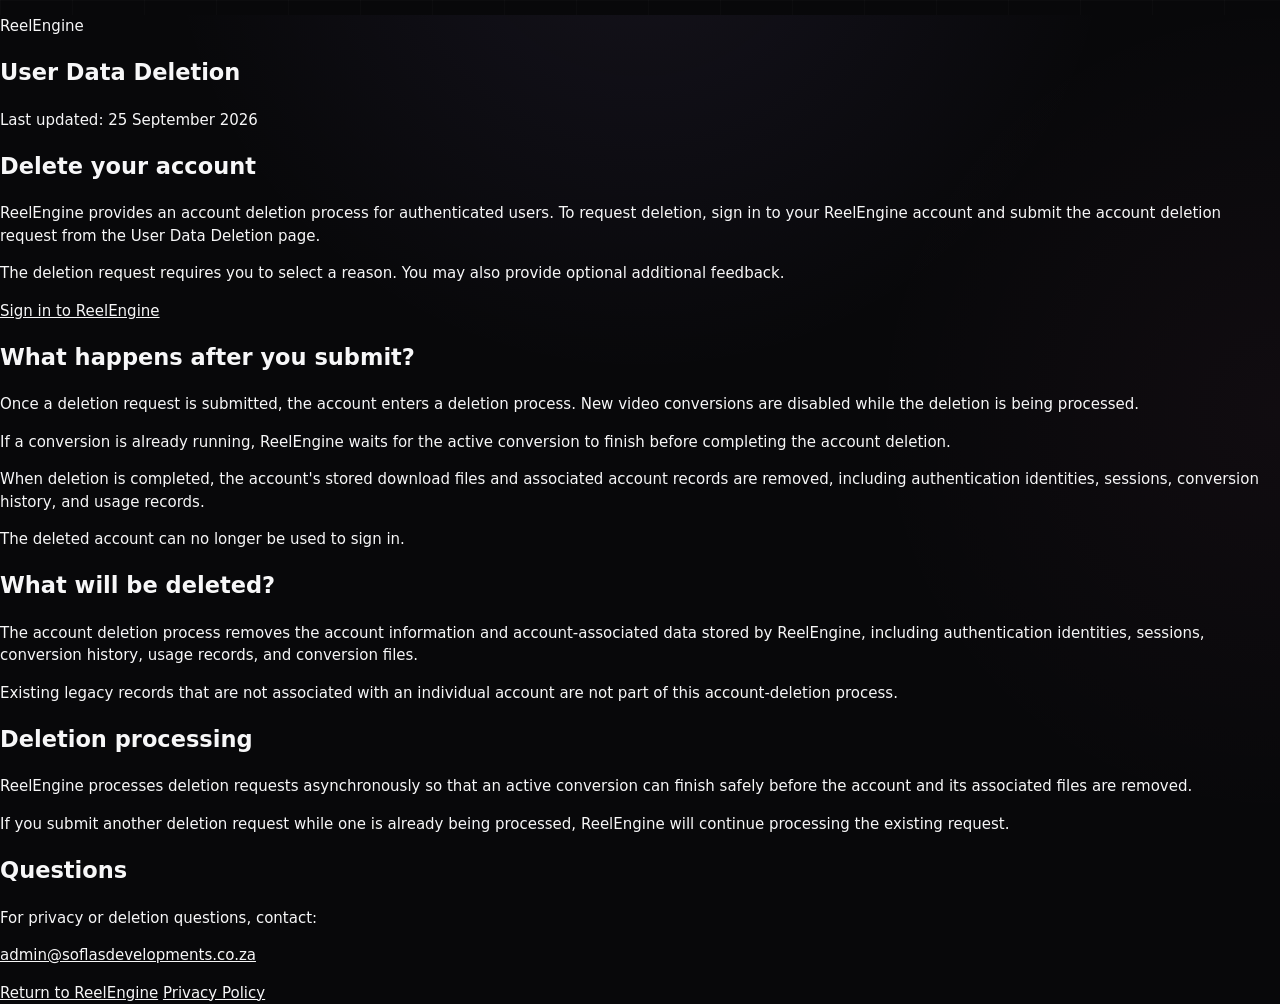
<file: app/web/public/data-deletion.html>
<!doctype html>
<html lang="en">
<head>
  <meta charset="utf-8">
  <meta name="viewport" content="width=device-width,initial-scale=1">
  <meta name="description" content="ReelEngine User Data Deletion Instructions">
  <meta name="theme-color" content="#08080a">
  <title>ReelEngine — User Data Deletion</title>
  <link rel="stylesheet" href="/app/web/styles/base.css">
  <link rel="stylesheet" href="/app/web/styles/auth.css">
  <link rel="stylesheet" href="/app/web/styles/app.css">
</head>
<body>
  <main class="public-page">
    <article class="public-page__content">
      <header class="public-page__header">
        <p class="public-page__eyebrow">ReelEngine</p>
        <h1>User Data Deletion</h1>
        <p class="public-page__updated">Last updated: 25 September 2026</p>
      </header>

      <section>
        <h2>Delete your account</h2>
        <p>
          ReelEngine provides an account deletion process for authenticated
          users. To request deletion, sign in to your ReelEngine account and
          submit the account deletion request from the User Data Deletion page.
        </p>
        <p>
          The deletion request requires you to select a reason. You may also
          provide optional additional feedback.
        </p>
        <p>
          <a href="/auth/sign-in">Sign in to ReelEngine</a>
        </p>
      </section>

      <section>
        <h2>What happens after you submit?</h2>
        <p>
          Once a deletion request is submitted, the account enters a deletion
          process. New video conversions are disabled while the deletion is
          being processed.
        </p>
        <p>
          If a conversion is already running, ReelEngine waits for the active
          conversion to finish before completing the account deletion.
        </p>
        <p>
          When deletion is completed, the account's stored download files and
          associated account records are removed, including authentication
          identities, sessions, conversion history, and usage records.
        </p>
        <p>
          The deleted account can no longer be used to sign in.
        </p>
      </section>

      <section>
        <h2>What will be deleted?</h2>
        <p>
          The account deletion process removes the account information and
          account-associated data stored by ReelEngine, including authentication
          identities, sessions, conversion history, usage records, and
          conversion files.
        </p>
        <p>
          Existing legacy records that are not associated with an individual
          account are not part of this account-deletion process.
        </p>
      </section>

      <section>
        <h2>Deletion processing</h2>
        <p>
          ReelEngine processes deletion requests asynchronously so that an
          active conversion can finish safely before the account and its
          associated files are removed.
        </p>
        <p>
          If you submit another deletion request while one is already being
          processed, ReelEngine will continue processing the existing request.
        </p>
      </section>

      <section>
        <h2>Questions</h2>
        <p>
          For privacy or deletion questions, contact:
        </p>
        <p>
          <a href="mailto:admin@soflasdevelopments.co.za">admin@soflasdevelopments.co.za</a>
        </p>
      </section>

      <footer class="public-page__footer">
        <a href="/">Return to ReelEngine</a>
        <a href="/privacy">Privacy Policy</a>
      </footer>
    </article>
  </main>
</body>
</html>
</file>
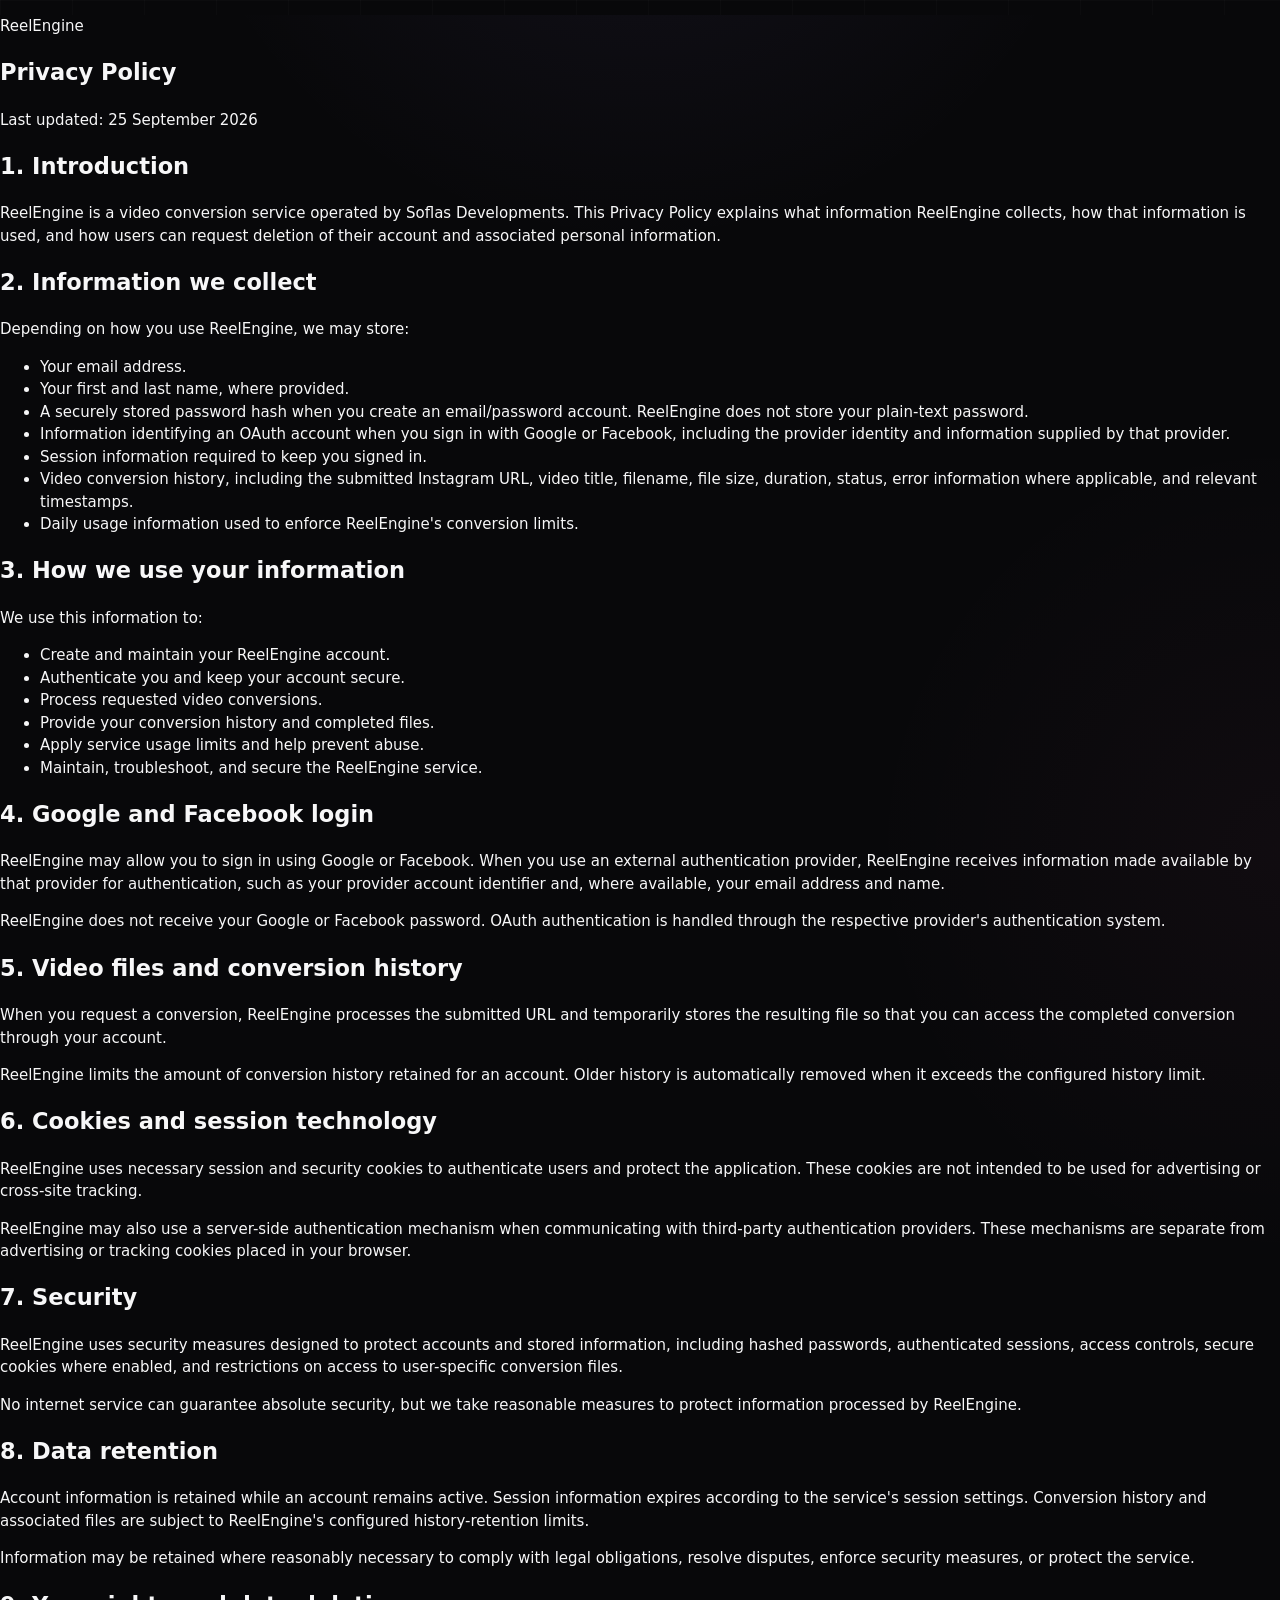
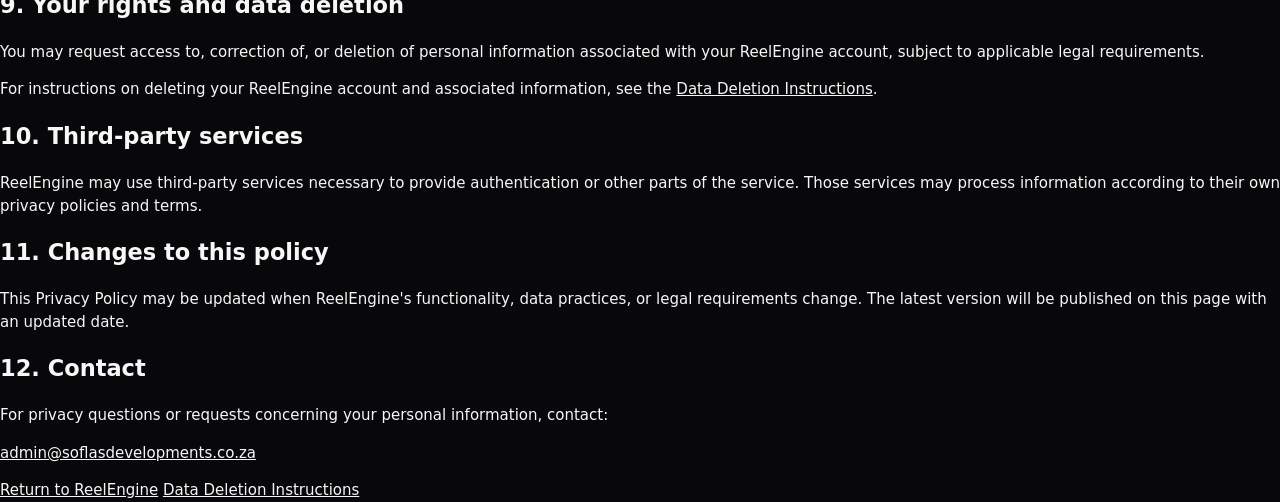
<file: app/web/public/privacy.html>
<!doctype html>
<html lang="en">
<head>
  <meta charset="utf-8">
  <meta name="viewport" content="width=device-width,initial-scale=1">
  <meta name="description" content="ReelEngine Privacy Policy">
  <meta name="theme-color" content="#08080a">
  <title>ReelEngine — Privacy Policy</title>
  <link rel="stylesheet" href="/app/web/styles/base.css">
  <link rel="stylesheet" href="/app/web/styles/auth.css">
  <link rel="stylesheet" href="/app/web/styles/app.css">
</head>
<body>
  <main class="public-page">
    <article class="public-page__content">
      <header class="public-page__header">
        <p class="public-page__eyebrow">ReelEngine</p>
        <h1>Privacy Policy</h1>
        <p class="public-page__updated">Last updated: 25 September 2026</p>
      </header>

      <section>
        <h2>1. Introduction</h2>
        <p>
          ReelEngine is a video conversion service operated by Soflas Developments.
          This Privacy Policy explains what information ReelEngine collects,
          how that information is used, and how users can request deletion of
          their account and associated personal information.
        </p>
      </section>

      <section>
        <h2>2. Information we collect</h2>
        <p>Depending on how you use ReelEngine, we may store:</p>
        <ul>
          <li>Your email address.</li>
          <li>Your first and last name, where provided.</li>
          <li>A securely stored password hash when you create an email/password account. ReelEngine does not store your plain-text password.</li>
          <li>Information identifying an OAuth account when you sign in with Google or Facebook, including the provider identity and information supplied by that provider.</li>
          <li>Session information required to keep you signed in.</li>
          <li>Video conversion history, including the submitted Instagram URL, video title, filename, file size, duration, status, error information where applicable, and relevant timestamps.</li>
          <li>Daily usage information used to enforce ReelEngine's conversion limits.</li>
        </ul>
      </section>

      <section>
        <h2>3. How we use your information</h2>
        <p>We use this information to:</p>
        <ul>
          <li>Create and maintain your ReelEngine account.</li>
          <li>Authenticate you and keep your account secure.</li>
          <li>Process requested video conversions.</li>
          <li>Provide your conversion history and completed files.</li>
          <li>Apply service usage limits and help prevent abuse.</li>
          <li>Maintain, troubleshoot, and secure the ReelEngine service.</li>
        </ul>
      </section>

      <section>
        <h2>4. Google and Facebook login</h2>
        <p>
          ReelEngine may allow you to sign in using Google or Facebook.
          When you use an external authentication provider, ReelEngine receives
          information made available by that provider for authentication,
          such as your provider account identifier and, where available,
          your email address and name.
        </p>
        <p>
          ReelEngine does not receive your Google or Facebook password.
          OAuth authentication is handled through the respective provider's
          authentication system.
        </p>
      </section>

      <section>
        <h2>5. Video files and conversion history</h2>
        <p>
          When you request a conversion, ReelEngine processes the submitted
          URL and temporarily stores the resulting file so that you can access
          the completed conversion through your account.
        </p>
        <p>
          ReelEngine limits the amount of conversion history retained for an
          account. Older history is automatically removed when it exceeds the
          configured history limit.
        </p>
      </section>

      <section>
        <h2>6. Cookies and session technology</h2>
        <p>
          ReelEngine uses necessary session and security cookies to authenticate
          users and protect the application. These cookies are not intended to
          be used for advertising or cross-site tracking.
        </p>
        <p>
          ReelEngine may also use a server-side authentication mechanism when
          communicating with third-party authentication providers. These
          mechanisms are separate from advertising or tracking cookies placed
          in your browser.
        </p>
      </section>

      <section>
        <h2>7. Security</h2>
        <p>
          ReelEngine uses security measures designed to protect accounts and
          stored information, including hashed passwords, authenticated
          sessions, access controls, secure cookies where enabled, and
          restrictions on access to user-specific conversion files.
        </p>
        <p>
          No internet service can guarantee absolute security, but we take
          reasonable measures to protect information processed by ReelEngine.
        </p>
      </section>

      <section>
        <h2>8. Data retention</h2>
        <p>
          Account information is retained while an account remains active.
          Session information expires according to the service's session
          settings. Conversion history and associated files are subject to
          ReelEngine's configured history-retention limits.
        </p>
        <p>
          Information may be retained where reasonably necessary to comply
          with legal obligations, resolve disputes, enforce security measures,
          or protect the service.
        </p>
      </section>

      <section>
        <h2>9. Your rights and data deletion</h2>
        <p>
          You may request access to, correction of, or deletion of personal
          information associated with your ReelEngine account, subject to
          applicable legal requirements.
        </p>
        <p>
          For instructions on deleting your ReelEngine account and associated
          information, see the
          <a href="/data-deletion">Data Deletion Instructions</a>.
        </p>
      </section>

      <section>
        <h2>10. Third-party services</h2>
        <p>
          ReelEngine may use third-party services necessary to provide
          authentication or other parts of the service. Those services may
          process information according to their own privacy policies and
          terms.
        </p>
      </section>

      <section>
        <h2>11. Changes to this policy</h2>
        <p>
          This Privacy Policy may be updated when ReelEngine's functionality,
          data practices, or legal requirements change. The latest version
          will be published on this page with an updated date.
        </p>
      </section>

      <section>
        <h2>12. Contact</h2>
        <p>
          For privacy questions or requests concerning your personal
          information, contact:
        </p>
        <p>
          <a href="mailto:admin@soflasdevelopments.co.za">admin@soflasdevelopments.co.za</a>
        </p>
      </section>

      <footer class="public-page__footer">
        <a href="/">Return to ReelEngine</a>
        <a href="/data-deletion">Data Deletion Instructions</a>
      </footer>
    </article>
  </main>
</body>
</html>
</file>
<file: app/web/styles/base.css>
:root {
  color-scheme: dark;

  --bg: #08080a;
  --surface: #101013;
  --surface-raised: #17171b;
  --surface-hover: #1e1e23;

  --border: rgba(255, 255, 255, .085);
  --border-strong: rgba(255, 255, 255, .15);

  --text: #f7f7f8;
  --muted: #96969f;
  --muted-strong: #d5d5da;

  --primary: #f7f7f8;
  --primary-text: #09090b;

  --danger: #fb7185;
  --success: #6ee7b7;
  --info: #93c5fd;

  --accent-pink: #22d3ee;
  --accent-purple: #06b6d4;
  --accent-orange: #38bdf8;

  --radius-sm: 12px;
  --radius-md: 18px;
  --radius-lg: 24px;

  font-family:
    Inter,
    ui-sans-serif,
    system-ui,
    -apple-system,
    BlinkMacSystemFont,
    "Segoe UI",
    sans-serif;
}

* {
  box-sizing: border-box;
}

html {
  min-height: 100%;
  background: var(--bg);
}

body {
  min-width: 320px;
  min-height: 100vh;
  margin: 0;
  overflow-x: hidden;
  background:
    radial-gradient(circle at 50% -12%, rgba(167, 139, 250, .08), transparent 30rem),
    radial-gradient(circle at 100% 40%, rgba(244, 114, 182, .035), transparent 26rem),
    var(--bg);
  color: var(--text);
  font-size: 15px;
  line-height: 1.5;
}

body::before {
  position: fixed;
  inset: 0;
  z-index: -1;
  pointer-events: none;
  content: "";
  background-image:
    linear-gradient(rgba(255,255,255,.018) 1px, transparent 1px),
    linear-gradient(90deg, rgba(255,255,255,.018) 1px, transparent 1px);
  background-size: 72px 72px;
  mask-image: linear-gradient(to bottom, black, transparent 70%);
}

.ambient {
  position: fixed;
  z-index: -1;
  width: 280px;
  height: 280px;
  border-radius: 999px;
  pointer-events: none;
  filter: blur(90px);
  opacity: .13;
}

.ambient-one {
  top: -150px;
  left: 12%;
  background: var(--accent-purple);
}

.ambient-two {
  right: -160px;
  bottom: 8%;
  background: var(--accent-pink);
}

button,
input {
  font: inherit;
}

button,
a {
  -webkit-tap-highlight-color: transparent;
}

button {
  cursor: pointer;
}

button:disabled {
  cursor: not-allowed;
  opacity: .5;
}

a {
  color: inherit;
}

input {
  width: 100%;
  min-height: 50px;
  border: 1px solid var(--border);
  border-radius: var(--radius-sm);
  padding: 0 15px;
  background: rgba(255,255,255,.035);
  color: var(--text);
  outline: none;
  transition:
    border-color .18s ease,
    box-shadow .18s ease,
    background .18s ease;
}

input:hover {
  border-color: rgba(255,255,255,.13);
}

input::placeholder {
  color: #62626a;
}

input:focus {
  border-color: rgba(6,182,212,.65);
  background: rgba(255,255,255,.045);
  box-shadow:
    0 0 0 3px rgba(6,182,212,.12),
    0 8px 30px rgba(0,0,0,.12);
}

.button {
  min-height: 50px;
  border: 1px solid transparent;
  border-radius: var(--radius-sm);
  padding: 0 18px;
  font-weight: 750;
  letter-spacing: -.01em;
  transition:
    transform .14s ease,
    background .18s ease,
    border-color .18s ease,
    box-shadow .18s ease;
}

.button:not(:disabled):active {
  transform: translateY(1px);
}

.button-primary {
  width: 100%;
  background: var(--primary);
  color: var(--primary-text);
  box-shadow: 0 10px 30px rgba(0,0,0,.2);
}

.button-primary:not(:disabled):hover {
  background: #fff;
  box-shadow: 0 14px 36px rgba(0,0,0,.28);
}

.button-secondary {
  background: rgba(255,255,255,.035);
  border-color: var(--border);
  color: var(--text);
}

.button-secondary:not(:disabled):hover {
  background: var(--surface-hover);
  border-color: var(--border-strong);
}

.button-danger {
  background: transparent;
  border-color: var(--border);
  color: var(--danger);
}

.button-danger:not(:disabled):hover {
  background: rgba(251,113,133,.07);
  border-color: rgba(251,113,133,.2);
}

.button-small {
  min-height: 38px;
  padding: 0 13px;
  font-size: 13px;
}

.field {
  display: grid;
  gap: 8px;
}

.field + .field {
  margin-top: 16px;
}

.field label {
  color: var(--muted-strong);
  font-size: 13px;
  font-weight: 650;
}

.field-hint {
  color: var(--muted);
  font-size: 12px;
}

.form-message {
  display: none;
  margin-top: 12px;
  border-radius: 11px;
  padding: 11px 13px;
  font-size: 13px;
}

.form-message.is-visible {
  display: block;
}

.form-message[data-type="error"] {
  background: rgba(251,113,133,.07);
  color: #fda4af;
  border: 1px solid rgba(251,113,133,.14);
}

.form-message[data-type="success"] {
  background: rgba(110,231,183,.07);
  color: #a7f3d0;
  border: 1px solid rgba(110,231,183,.14);
}

.form-message[data-type="info"] {
  background: rgba(147,197,253,.07);
  color: #bfdbfe;
  border: 1px solid rgba(147,197,253,.14);
}

.is-loading {
  min-height: 100vh;
}

.error-page {
  min-height: 100vh;
  display: grid;
  place-items: center;
  padding: 24px;
}

.error-page > div {
  width: min(420px, 100%);
}

.error-page h1 {
  margin: 0 0 8px;
}

.error-page p {
  color: var(--muted);
}

.error-page .button {
  margin-top: 16px;
}

@media (prefers-reduced-motion: reduce) {
  *,
  *::before,
  *::after {
    scroll-behavior: auto !important;
    transition-duration: .01ms !important;
    animation-duration: .01ms !important;
  }
}
</file>
<file: app/web/styles/auth.css>
.auth-page {
  min-height: 100vh;
  display: grid;
  place-items: center;
  padding: 28px 16px 48px;
}

.auth-container {
  width: min(440px, 100%);
}

.auth-brand {
  display: inline-flex;
  align-items: center;
  gap: 10px;
  margin: 0 0 24px 2px;
  color: var(--text);
  font-size: 18px;
  font-weight: 850;
  letter-spacing: -.045em;
  text-decoration: none;
}

.auth-panel {
  position: relative;
  overflow: hidden;
  padding: 28px 22px;
  border: 1px solid var(--border);
  border-radius: var(--radius-lg);
  background:
    linear-gradient(145deg, rgba(255,255,255,.055), rgba(255,255,255,.018) 45%, rgba(255,255,255,.012)),
    rgba(12,12,15,.92);
  box-shadow:
    0 30px 100px rgba(0,0,0,.38),
    inset 0 1px 0 rgba(255,255,255,.04);
  backdrop-filter: blur(20px);
}

.auth-panel::before {
  position: absolute;
  top: 0;
  left: 10%;
  right: 10%;
  height: 1px;
  content: "";
  background: linear-gradient(
    90deg,
    transparent,
    rgba(34,211,238,.7),
    rgba(6,182,212,.7),
    transparent
  );
}

.auth-heading {
  margin-bottom: 26px;
}

.auth-eyebrow {
  display: inline-flex;
  align-items: center;
  gap: 7px;
  margin-bottom: 12px;
  color: #b5b5bd;
  font-size: 11px;
  font-weight: 800;
  letter-spacing: .11em;
  text-transform: uppercase;
}

.auth-eyebrow::before {
  width: 6px;
  height: 6px;
  border-radius: 999px;
  content: "";
  background: linear-gradient(135deg, var(--accent-pink), var(--accent-purple));
  box-shadow: 0 0 12px rgba(34,211,238,.5);
}

.auth-heading h1 {
  margin: 0;
  max-width: 380px;
  font-size: clamp(30px, 8vw, 38px);
  line-height: 1.02;
  letter-spacing: -.055em;
}

.auth-heading p {
  max-width: 390px;
  margin: 12px 0 0;
  color: var(--muted);
  font-size: 14px;
  line-height: 1.6;
}

.auth-content {
  display: grid;
  gap: 18px;
}

.social-login {
  display: grid;
  gap: 10px;
}

.social-button {
  position: relative;
  display: flex;
  align-items: center;
  justify-content: center;
  min-height: 50px;
  width: 100%;
  border: 1px solid var(--border);
  border-radius: var(--radius-sm);
  background: rgba(255,255,255,.035);
  color: var(--text);
  font-weight: 650;
  transition:
    background .18s ease,
    border-color .18s ease;
}

.social-button:not(:disabled):hover {
  background: var(--surface-hover);
  border-color: var(--border-strong);
}

.social-button:disabled {
  cursor: default;
}

.social-icon {
  position: absolute;
  left: 15px;
  display: grid;
  place-items: center;
  width: 22px;
  height: 22px;
  font-weight: 850;
}

.coming-soon {
  position: absolute;
  right: 12px;
  color: #707078;
  font-size: 10px;
  font-weight: 700;
  letter-spacing: .02em;
  text-transform: uppercase;
}

.auth-divider {
  display: flex;
  align-items: center;
  gap: 12px;
  color: #66666f;
  font-size: 11px;
  font-weight: 600;
}

.auth-divider::before,
.auth-divider::after {
  content: "";
  height: 1px;
  flex: 1;
  background: var(--border);
}

.auth-form {
  display: grid;
  gap: 16px;
}

.auth-form .field + .field {
  margin-top: 0;
}

.auth-form > .button-primary {
  margin-top: 3px;
}

.auth-footer {
  margin: 22px 0 0;
  color: var(--muted);
  text-align: center;
  font-size: 13px;
}

.auth-footer a {
  color: var(--text);
  font-weight: 750;
  text-decoration: none;
}

.auth-footer a:hover {
  text-decoration: underline;
  text-underline-offset: 3px;
}

.password-control {
  position: relative;
}

.password-control input {
  padding-right: 72px;
}

.password-toggle {
  position: absolute;
  top: 50%;
  right: 8px;
  transform: translateY(-50%);
  min-height: 34px;
  border: 0;
  border-radius: 8px;
  padding: 0 9px;
  background: transparent;
  color: var(--muted);
  font-size: 12px;
  font-weight: 700;
}

.password-toggle:hover {
  background: var(--surface-hover);
  color: var(--text);
}

@media (min-width: 640px) {
  .auth-page {
    padding: 48px 24px 70px;
  }

  .auth-panel {
    padding: 36px;
  }
}

/* OAuth error fallback */

.oauth-error-modal {
  position: fixed;
  inset: 0;
  z-index: 1000;
  display: grid;
  place-items: center;
  padding: 24px;
  background: rgb(15 23 42 / 0.58);
  backdrop-filter: blur(6px);
}

.oauth-error-modal__dialog {
  position: relative;
  width: min(100%, 440px);
  padding: 32px;
  border: 1px solid rgb(148 163 184 / 0.2);
  border-radius: 20px;
  background: var(--surface, #ffffff);
  box-shadow: 0 24px 70px rgb(15 23 42 / 0.24);
}

.oauth-error-modal__dialog h2 {
  margin: 0 40px 10px 0;
}

.oauth-error-modal__message {
  margin: 0;
  line-height: 1.6;
}

.oauth-error-modal__close {
  position: absolute;
  top: 16px;
  right: 16px;
  width: 36px;
  height: 36px;
  border: 0;
  border-radius: 999px;
  background: transparent;
  font-size: 26px;
  line-height: 1;
  cursor: pointer;
}

.oauth-error-modal__close:hover {
  background: rgb(148 163 184 / 0.12);
}

.oauth-error-modal__actions {
  display: grid;
  gap: 10px;
  margin-top: 24px;
}

.oauth-error-modal__actions .button {
  width: 100%;
}

@media (max-width: 480px) {
  .oauth-error-modal {
    padding: 16px;
  }

  .oauth-error-modal__dialog {
    padding: 24px;
    border-radius: 16px;
  }
}

.auth-brand img {
  width: 42px;
  height: 42px;
  object-fit: contain;
  border-radius: 12px;
  filter: drop-shadow(0 8px 20px rgba(6, 182, 212, .16));
}

.auth-brand span {
  color: var(--text);
}
</file>
<file: app/web/styles/app.css>
.app-page {
  min-height: 100vh;
}

.dashboard-page {
  min-height: 100vh;
  padding: 18px 16px 64px;
}

.dashboard-shell {
  width: min(1040px, 100%);
  margin: 0 auto;
}

.app-header {
  display: flex;
  align-items: center;
  justify-content: space-between;
  gap: 16px;
  min-height: 46px;
  margin-bottom: 54px;
}

.app-brand {
  display: flex;
  align-items: center;
  gap: 11px;
  min-width: 0;
}

.app-logo {
  display: grid;
  place-items: center;
  width: 42px;
  height: 42px;
  flex: 0 0 42px;
  overflow: hidden;
  border: 1px solid rgba(255,255,255,.14);
  border-radius: 13px;
  background:
    radial-gradient(circle at 28% 22%, rgba(255,255,255,.2), transparent 34%),
    linear-gradient(135deg, #083344 0%, #0891b2 48%, #0e7490 100%);
  box-shadow:
    0 10px 30px rgba(124, 58, 237, .24),
    0 4px 14px rgba(219, 39, 119, .12),
    inset 0 1px 0 rgba(255,255,255,.18);
}

.app-logo img {
  display: block;
  width: 78%;
  height: 78%;
  object-fit: contain;
  filter:
    drop-shadow(0 2px 5px rgba(0,0,0,.22))
    drop-shadow(0 0 8px rgba(255,255,255,.08));
}

.app-brand strong,
.app-brand span {
  display: block;
}

.app-brand strong {
  font-size: 14px;
  letter-spacing: -.025em;
}

.app-brand span {
  margin-top: 1px;
  color: var(--muted);
  font-size: 10px;
}

.app-account {
  display: flex;
  align-items: center;
  gap: 9px;
}

.app-email {
  display: none;
  max-width: 220px;
  overflow: hidden;
  color: var(--muted);
  font-size: 11px;
  text-overflow: ellipsis;
  white-space: nowrap;
}

.dashboard-welcome {
  margin-bottom: 28px;
}

.dashboard-welcome__copy {
  max-width: 700px;
}

.dashboard-eyebrow,
.workspace-kicker {
  display: block;
  color: var(--muted);
  font-size: 10px;
  font-weight: 850;
  letter-spacing: .13em;
  text-transform: uppercase;
}

.dashboard-eyebrow {
  margin-bottom: 10px;
}

.dashboard-eyebrow::before {
  display: inline-block;
  width: 5px;
  height: 5px;
  margin: 0 7px 2px 0;
  border-radius: 50%;
  background: linear-gradient(135deg, var(--accent-pink), var(--accent-purple));
  box-shadow: 0 0 12px rgba(244, 114, 182, .4);
  content: "";
}

.dashboard-welcome h1 {
  margin: 0;
  font-size: clamp(36px, 9vw, 58px);
  line-height: .98;
  letter-spacing: -.065em;
}

.dashboard-welcome h1 span {
  background: linear-gradient(110deg, #f7f7f8 10%, #67e8f9 52%, #a5f3fc 90%);
  -webkit-background-clip: text;
  background-clip: text;
  color: transparent;
}

.dashboard-welcome p {
  max-width: 570px;
  margin: 15px 0 0;
  color: var(--muted);
  font-size: 14px;
  line-height: 1.65;
}

.workspace-card {
  margin-bottom: 18px;
  border: 1px solid var(--border);
  border-radius: var(--radius-lg);
  background:
    linear-gradient(145deg, rgba(255,255,255,.045), rgba(255,255,255,.012) 50%),
    rgba(13,13,16,.9);
  box-shadow:
    0 24px 70px rgba(0,0,0,.2),
    inset 0 1px 0 rgba(255,255,255,.025);
}

.converter-workspace {
  position: relative;
  overflow: hidden;
  padding: 20px;
}

.converter-workspace::before {
  position: absolute;
  top: 0;
  left: 8%;
  right: 8%;
  height: 1px;
  background: linear-gradient(
    90deg,
    transparent,
    rgba(6,182,212,.7),
    rgba(34,211,238,.55),
    transparent
  );
  content: "";
}

.workspace-top {
  display: grid;
  gap: 20px;
  margin-bottom: 22px;
}

.workspace-heading h2,
.workspace-section-heading h2 {
  margin: 5px 0 0;
  font-size: 19px;
  letter-spacing: -.035em;
}

.workspace-heading p {
  max-width: 560px;
  margin: 7px 0 0;
  color: var(--muted);
  font-size: 12px;
  line-height: 1.55;
}

.usage-summary {
  display: grid;
  gap: 9px;
  width: min(100%, 240px);
  padding: 11px 13px;
  border: 1px solid var(--border);
  border-radius: 14px;
  background: rgba(255,255,255,.025);
}

.usage-ring {
  display: flex;
  align-items: baseline;
  justify-content: space-between;
  gap: 10px;
}

.usage-ring strong {
  font-size: 17px;
  letter-spacing: -.03em;
}

.usage-ring span {
  color: var(--muted);
  font-size: 10px;
  font-weight: 700;
  text-transform: uppercase;
}

.usage-track {
  height: 4px;
  overflow: hidden;
  border-radius: 999px;
  background: rgba(255,255,255,.08);
}

.usage-track span {
  display: block;
  width: 0;
  height: 100%;
  border-radius: inherit;
  background: linear-gradient(90deg, var(--accent-purple), var(--accent-pink));
  transition: width .3s ease;
}

.usage-summary.is-near-limit .usage-track span {
  background: var(--accent-orange);
}

.usage-summary.is-at-limit .usage-track span {
  background: var(--danger);
}

.converter-workspace__form {
  display: grid;
  gap: 9px;
}

.converter-workspace__form > label {
  color: var(--muted-strong);
  font-size: 12px;
  font-weight: 750;
}

.converter-input-wrap {
  display: grid;
  gap: 9px;
}

.converter-input-wrap input {
  min-height: 54px;
  font-size: 14px;
}

.converter-button {
  min-height: 54px;
  display: inline-flex;
  align-items: center;
  justify-content: center;
  gap: 5px;
}

.converter-button-arrow {
  font-size: 18px;
  transition: transform .18s ease;
}

.converter-button:hover .converter-button-arrow {
  transform: translateX(3px);
}

.button-spinner {
  width: 15px;
  height: 15px;
  border: 2px solid rgba(9,9,11,.2);
  border-top-color: var(--primary-text);
  border-radius: 50%;
  animation: button-spin .7s linear infinite;
}

@keyframes button-spin {
  to {
    transform: rotate(360deg);
  }
}

.converter-help {
  display: flex;
  align-items: center;
  gap: 7px;
  margin: 3px 0 0;
  color: var(--muted);
  font-size: 10px;
}

.help-check {
  display: grid;
  place-items: center;
  width: 17px;
  height: 17px;
  flex: 0 0 17px;
  border: 1px solid rgba(110,231,183,.18);
  border-radius: 50%;
  background: rgba(110,231,183,.05);
  color: var(--success);
  font-size: 9px;
}

.workspace-section-heading {
  display: flex;
  align-items: center;
  justify-content: space-between;
  gap: 14px;
  padding: 20px 20px 15px;
}

.button-ghost {
  min-height: 36px;
  padding: 8px 11px;
  border-color: transparent;
  background: transparent;
  color: var(--muted);
}

.button-ghost:hover {
  border-color: var(--border);
  background: rgba(255,255,255,.04);
  color: var(--text);
}

.refresh-symbol {
  display: inline-block;
  margin-right: 4px;
  font-size: 15px;
  line-height: 1;
}

.is-refreshing .refresh-symbol {
  animation: refresh-spin .7s linear infinite;
}

@keyframes refresh-spin {
  to {
    transform: rotate(360deg);
  }
}

.history-list {
  padding: 0 20px 8px;
}

.history-item {
  display: grid;
  grid-template-columns: 44px minmax(0, 1fr);
  gap: 12px;
  align-items: center;
  padding: 15px 0;
  border-top: 1px solid var(--border);
}

.history-media {
  display: grid;
  place-items: center;
  width: 44px;
  height: 56px;
  border: 1px solid var(--border);
  border-radius: 12px;
  background:
    radial-gradient(circle at 70% 20%, rgba(34,211,238,.14), transparent 45%),
    var(--surface-raised);
  color: var(--muted-strong);
  font-size: 12px;
}

.history-main {
  min-width: 0;
}

.history-title-row {
  display: flex;
  align-items: center;
  gap: 8px;
  min-width: 0;
}

.history-main h3 {
  min-width: 0;
  margin: 0;
  overflow: hidden;
  font-size: 13px;
  font-weight: 720;
  text-overflow: ellipsis;
  white-space: nowrap;
}

.history-main time {
  display: block;
  margin-top: 4px;
  color: var(--muted);
  font-size: 10px;
}

.history-actions {
  grid-column: 2;
  display: flex;
  gap: 7px;
}

.history-actions .button {
  flex: 1;
}

.history-download {
  text-decoration: none;
  text-align: center;
}

.status-badge {
  display: inline-flex;
  flex-shrink: 0;
  border: 1px solid var(--border);
  border-radius: 999px;
  padding: 3px 7px;
  background: rgba(255,255,255,.025);
  color: var(--muted);
  font-size: 9px;
  font-weight: 850;
  letter-spacing: .045em;
  text-transform: uppercase;
}

.status-completed {
  border-color: rgba(110,231,183,.16);
  background: rgba(110,231,183,.055);
  color: var(--success);
}

.status-failed {
  border-color: rgba(251,113,133,.16);
  background: rgba(251,113,133,.055);
  color: var(--danger);
}

.status-processing,
.status-queued {
  color: var(--info);
}

.history-error,
.inline-error {
  margin-top: 7px;
  color: #fca5a5;
  font-size: 11px;
}

.empty-state {
  padding: 52px 18px 58px;
  text-align: center;
}

.empty-state__icon {
  display: grid;
  place-items: center;
  width: 54px;
  height: 64px;
  margin: 0 auto 15px;
  border: 1px solid var(--border);
  border-radius: 14px;
  background:
    linear-gradient(145deg, rgba(6,182,212,.12), rgba(34,211,238,.04)),
    var(--surface-raised);
  color: var(--muted-strong);
  box-shadow: 0 18px 45px rgba(0,0,0,.2);
}

.empty-state strong,
.empty-state p {
  display: block;
}

.empty-state strong {
  font-size: 14px;
}

.empty-state p {
  max-width: 330px;
  margin: 6px auto 0;
  color: var(--muted);
  font-size: 11px;
  line-height: 1.55;
}

.history-error-state {
  padding: 34px 20px 38px;
  border-top: 1px solid var(--border);
}

.history-error-state strong {
  display: block;
  font-size: 13px;
}

.history-error-state p {
  margin: 5px 0 0;
  color: var(--danger);
  font-size: 11px;
}

.account-workspace {
  display: grid;
  gap: 0;
}

.account-summary {
  display: flex;
  align-items: center;
  gap: 12px;
  padding: 19px 20px;
}

.account-avatar {
  display: grid;
  place-items: center;
  width: 42px;
  height: 42px;
  flex: 0 0 42px;
  border: 1px solid var(--border);
  border-radius: 13px;
  background:
    linear-gradient(145deg, rgba(6,182,212,.14), rgba(34,211,238,.06)),
    var(--surface-raised);
  color: var(--text);
  font-size: 14px;
  font-weight: 850;
}

.account-summary__copy {
  min-width: 0;
}

.account-summary__copy strong,
.account-summary__copy > span:last-child {
  display: block;
}

.account-summary__copy strong {
  margin-top: 4px;
  font-size: 13px;
}

.account-summary__copy > span:last-child {
  margin-top: 2px;
  overflow: hidden;
  color: var(--muted);
  font-size: 11px;
  text-overflow: ellipsis;
  white-space: nowrap;
}

.account-signins {
  padding: 18px 20px 20px;
  border-top: 1px solid var(--border);
}

.account-signins__heading strong,
.account-signins__heading span {
  display: block;
}

.account-signins__heading strong {
  font-size: 12px;
}

.account-signins__heading span {
  margin-top: 3px;
  color: var(--muted);
  font-size: 10px;
}

.account-provider-list {
  margin-top: 10px;
}

.account-provider-row {
  display: flex;
  align-items: center;
  justify-content: space-between;
  gap: 12px;
  min-height: 54px;
  padding: 9px 0;
  border-bottom: 1px solid rgba(255,255,255,.045);
}

.account-provider-row:last-child {
  border-bottom: 0;
}

.account-provider-copy {
  min-width: 0;
}

.account-provider-copy strong,
.account-provider-copy span {
  display: block;
}

.account-provider-copy strong {
  font-size: 12px;
}

.account-provider-copy span {
  margin-top: 3px;
  color: var(--muted);
  font-size: 10px;
}

.account-provider-badge {
  flex: 0 0 auto;
  border: 1px solid rgba(110,231,183,.16);
  border-radius: 999px;
  padding: 4px 8px;
  background: rgba(110,231,183,.055);
  color: var(--success);
  font-size: 9px;
  font-weight: 850;
  letter-spacing: .04em;
  text-transform: uppercase;
}

.account-provider-badge-muted {
  border-color: var(--border);
  background: rgba(255,255,255,.025);
  color: var(--muted);
}

.account-note {
  margin: 12px 0 0;
  color: var(--muted);
  font-size: 10px;
  line-height: 1.5;
}

.form-message {
  margin-top: 4px;
}

@media (min-width: 640px) {
  .dashboard-page {
    padding: 28px 24px 80px;
  }

  .app-header {
    margin-bottom: 68px;
  }

  .app-email {
    display: block;
  }

  .dashboard-welcome {
    margin-bottom: 34px;
  }

  .dashboard-welcome p {
    font-size: 15px;
  }

  .converter-workspace {
    padding: 26px;
  }

  .workspace-top {
    grid-template-columns: minmax(0, 1fr) 240px;
    align-items: end;
  }

  .converter-input-wrap {
    grid-template-columns: minmax(0, 1fr) 156px;
  }

  .converter-button {
    width: 156px;
  }

  .history-item {
    grid-template-columns: 48px minmax(0, 1fr) auto;
    gap: 14px;
    padding: 17px 0;
  }

  .history-media {
    width: 48px;
    height: 60px;
  }

  .history-actions {
    grid-column: auto;
  }

  .history-actions .button {
    flex: initial;
  }

  .account-summary {
    padding: 20px 24px;
  }

  .account-signins {
    padding: 19px 24px 22px;
  }
}

@media (min-width: 900px) {
  .dashboard-page {
    padding-top: 34px;
  }

  .app-header {
    margin-bottom: 76px;
  }

  .dashboard-welcome {
    margin-bottom: 38px;
  }

  .dashboard-welcome h1 {
    font-size: 62px;
  }

  .workspace-card {
    margin-bottom: 22px;
  }
}

@media (max-width: 420px) {
  .app-brand span {
    display: none;
  }

  .app-account .button {
    padding-inline: 11px;
  }

  .dashboard-welcome h1 {
    font-size: 38px;
  }

  .history-title-row {
    align-items: flex-start;
    flex-direction: column;
    gap: 5px;
  }

  .workspace-section-heading {
    padding-inline: 16px;
  }

  .history-list {
    padding-inline: 16px;
  }
}

/* =========================================================
   5D — Reel Library
   ========================================================= */

.history-workspace {
  overflow: hidden;
}

.reel-library-section {
  display: grid;
  gap: 1rem;
}

.reel-library-section + .reel-library-section {
  margin-top: 2rem;
}

.reel-library-section-heading {
  display: flex;
  align-items: end;
  justify-content: space-between;
  gap: 1rem;
}

.reel-library-section-heading h2 {
  margin: 0.2rem 0 0;
}

.reel-library-count {
  font-size: 0.82rem;
  color: var(--text-muted);
  white-space: nowrap;
}

.reel-recent-strip {
  display: grid;
  grid-auto-flow: column;
  grid-auto-columns: minmax(245px, 72%);
  gap: 1rem;
  overflow-x: auto;
  overscroll-behavior-x: contain;
  scroll-snap-type: x mandatory;
  padding: 0.1rem 0.1rem 0.8rem;
  scrollbar-width: thin;
}

.reel-recent-strip .reel-card {
  scroll-snap-align: start;
}

.reel-grid {
  display: grid;
  grid-template-columns: repeat(2, minmax(0, 1fr));
  gap: 1rem;
}

.reel-card {
  min-width: 0;
  overflow: hidden;
  border: 1px solid var(--border-color);
  border-radius: 1rem;
  background: var(--surface);
  box-shadow: var(--shadow-sm);
}

.reel-card-media {
  position: relative;
  aspect-ratio: 9 / 12;
  overflow: hidden;
  background: var(--surface-muted);
}

.reel-card-video {
  display: block;
  width: 100%;
  height: 100%;
  object-fit: cover;
  background: #111;
}

.reel-card-play {
  position: absolute;
  left: 0.8rem;
  bottom: 0.8rem;
  display: grid;
  width: 2.2rem;
  height: 2.2rem;
  place-items: center;
  border-radius: 999px;
  background: rgb(0 0 0 / 72%);
  color: #fff;
  font-size: 0.75rem;
  pointer-events: none;
}

.reel-card-media--state {
  display: grid;
  place-items: center;
  align-content: center;
  gap: 0.5rem;
  background:
    radial-gradient(circle at center, rgb(255 255 255 / 8%), transparent 55%),
    var(--surface-muted);
  color: var(--text-muted);
}

.reel-card-state-icon {
  display: grid;
  width: 3rem;
  height: 3rem;
  place-items: center;
  border: 1px solid var(--border-color);
  border-radius: 999px;
  font-size: 1.2rem;
  font-weight: 700;
}

.reel-card-state-label {
  font-size: 0.82rem;
  font-weight: 600;
}

.reel-card-media--state.is-failed {
  color: var(--danger, #b42318);
}

.reel-card-media--state.is-failed .reel-card-state-icon {
  border-color: currentColor;
}

.reel-card-body {
  display: grid;
  gap: 0.65rem;
  padding: 0.9rem;
}

.reel-card-heading {
  display: flex;
  align-items: start;
  justify-content: space-between;
  gap: 0.7rem;
}

.reel-card-heading > div {
  min-width: 0;
}

.reel-card-kicker {
  display: block;
  margin-bottom: 0.2rem;
  font-size: 0.7rem;
  font-weight: 700;
  letter-spacing: 0.06em;
  text-transform: uppercase;
  color: var(--text-muted);
}

.reel-card h3 {
  margin: 0;
  overflow: hidden;
  font-size: 0.95rem;
  line-height: 1.3;
  text-overflow: ellipsis;
  white-space: nowrap;
}

.reel-card time {
  flex: 0 0 auto;
  font-size: 0.72rem;
  color: var(--text-muted);
  white-space: nowrap;
}

.reel-card-meta {
  font-size: 0.78rem;
  color: var(--text-muted);
}

.reel-card-error {
  margin: 0;
  color: var(--danger, #b42318);
  font-size: 0.78rem;
  line-height: 1.4;
}

.reel-card-actions {
  display: flex;
  flex-wrap: wrap;
  gap: 0.5rem;
}

.reel-card-actions .button {
  flex: 1 1 auto;
}

.reel-card--recent .reel-card-media {
  aspect-ratio: 9 / 12;
}

.reel-library-empty {
  min-height: 220px;
}

@media (min-width: 700px) {
  .reel-recent-strip {
    grid-auto-columns: minmax(240px, 31%);
  }

  .reel-grid {
    grid-template-columns: repeat(3, minmax(0, 1fr));
  }
}

@media (min-width: 1050px) {
  .reel-recent-strip {
    grid-auto-columns: minmax(240px, 23%);
  }

  .reel-grid {
    grid-template-columns: repeat(4, minmax(0, 1fr));
  }
}

@media (prefers-reduced-motion: reduce) {
  .reel-recent-strip {
    scroll-behavior: auto;
  }
}

/* =========================================================
   5E — Story Viewer
   ========================================================= */

body.story-viewer-open {
  overflow: hidden;
}

.story-viewer[hidden] {
  display: none;
}

.story-viewer {
  position: fixed;
  inset: 0;
  z-index: 1000;
  display: grid;
  place-items: center;
  padding: 0;
}

.story-viewer-backdrop {
  position: absolute;
  inset: 0;
  background: rgb(0 0 0 / 86%);
}

.story-viewer-panel {
  position: relative;
  z-index: 1;
  display: grid;
  width: 100%;
  height: 100%;
  grid-template-rows: auto minmax(0, 1fr) auto;
  outline: none;
  background: #080808;
  color: #fff;
}

.story-viewer-topbar {
  position: absolute;
  inset: 0 0 auto;
  z-index: 4;
  display: grid;
  grid-template-columns: minmax(0, 1fr) auto;
  align-items: start;
  gap: 1rem;
  padding: 1rem;
}

.story-viewer-progress {
  display: flex;
  gap: 0.3rem;
  padding-top: 0.25rem;
}

.story-viewer-progress-segment {
  height: 3px;
  flex: 1 1 0;
  border-radius: 999px;
  background: rgb(255 255 255 / 32%);
}

.story-viewer-progress-segment.is-active {
  background: #fff;
}

.story-viewer-close {
  display: grid;
  width: 2.6rem;
  height: 2.6rem;
  place-items: center;
  border: 1px solid rgb(255 255 255 / 20%);
  border-radius: 999px;
  background: rgb(0 0 0 / 48%);
  color: #fff;
  cursor: pointer;
  font-size: 1.8rem;
  line-height: 1;
}

.story-viewer-stage {
  position: relative;
  min-height: 0;
  display: grid;
  place-items: center;
}

.story-viewer-video-wrap {
  position: relative;
  width: min(100%, 520px);
  height: 100%;
  min-height: 0;
  display: grid;
  place-items: center;
}

.story-viewer-video {
  display: block;
  width: 100%;
  height: 100%;
  max-height: 100%;
  object-fit: contain;
  background: #000;
}

.story-viewer-loading,
.story-viewer-error {
  position: absolute;
  inset: 50% auto auto 50%;
  transform: translate(-50%, -50%);
  display: grid;
  justify-items: center;
  gap: 0.6rem;
  text-align: center;
  color: #fff;
  pointer-events: none;
}

.story-viewer-error {
  max-width: 280px;
}

.story-viewer-error strong {
  font-size: 1rem;
}

.story-viewer-error span {
  font-size: 0.82rem;
  opacity: 0.72;
}

.story-viewer-spinner {
  width: 1.8rem;
  height: 1.8rem;
  border: 2px solid rgb(255 255 255 / 28%);
  border-top-color: #fff;
  border-radius: 50%;
  animation: story-viewer-spin 0.8s linear infinite;
}

.story-viewer-nav {
  position: absolute;
  z-index: 3;
  top: 50%;
  display: grid;
  width: 2.8rem;
  height: 2.8rem;
  place-items: center;
  border: 1px solid rgb(255 255 255 / 20%);
  border-radius: 999px;
  background: rgb(0 0 0 / 46%);
  color: #fff;
  cursor: pointer;
  font-size: 2rem;
  line-height: 1;
  transform: translateY(-50%);
}

.story-viewer-nav:disabled {
  opacity: 0.35;
  cursor: default;
}

.story-viewer-nav--previous {
  left: 0.8rem;
}

.story-viewer-nav--next {
  right: 0.8rem;
}

.story-viewer-info {
  position: relative;
  z-index: 4;
  display: flex;
  align-items: end;
  justify-content: space-between;
  gap: 1rem;
  padding: 1rem;
  background: linear-gradient(
    to top,
    rgb(0 0 0 / 82%),
    rgb(0 0 0 / 0%)
  );
}

.story-viewer-copy {
  min-width: 0;
}

.story-viewer-kicker {
  display: block;
  margin-bottom: 0.2rem;
  font-size: 0.68rem;
  font-weight: 700;
  letter-spacing: 0.08em;
  text-transform: uppercase;
  opacity: 0.62;
}

.story-viewer-title {
  margin: 0;
  overflow: hidden;
  font-size: 1rem;
  line-height: 1.3;
  text-overflow: ellipsis;
  white-space: nowrap;
}

.story-viewer-meta {
  display: block;
  margin-top: 0.2rem;
  font-size: 0.78rem;
  opacity: 0.65;
}

.story-viewer-download {
  flex: 0 0 auto;
}

.reel-card-media-trigger {
  display: block;
  width: 100%;
  padding: 0;
  border: 0;
  border-radius: 0;
  cursor: pointer;
  text-align: left;
}

.reel-card-media-trigger:focus-visible {
  outline: 3px solid currentColor;
  outline-offset: -3px;
}

.reel-card-open-label {
  position: absolute;
  right: 0.7rem;
  bottom: 0.7rem;
  padding: 0.3rem 0.5rem;
  border-radius: 999px;
  background: rgb(0 0 0 / 62%);
  color: #fff;
  font-size: 0.68rem;
  font-weight: 700;
  opacity: 0;
  transform: translateY(0.25rem);
  transition:
    opacity 160ms ease,
    transform 160ms ease;
}

.reel-card-media-trigger:hover .reel-card-open-label,
.reel-card-media-trigger:focus-visible .reel-card-open-label {
  opacity: 1;
  transform: translateY(0);
}

@keyframes story-viewer-spin {
  to {
    transform: rotate(360deg);
  }
}

@media (min-width: 700px) {
  .story-viewer {
    padding: 1.5rem;
  }

  .story-viewer-panel {
    width: min(100%, 720px);
    height: min(100%, 900px);
    overflow: hidden;
    border: 1px solid rgb(255 255 255 / 12%);
    border-radius: 1.25rem;
    box-shadow: 0 24px 80px rgb(0 0 0 / 50%);
  }

  .story-viewer-video-wrap {
    width: min(100%, 560px);
  }

  .story-viewer-nav--previous {
    left: 1rem;
  }

  .story-viewer-nav--next {
    right: 1rem;
  }
}

@media (prefers-reduced-motion: reduce) {
  .story-viewer-spinner {
    animation: none;
  }

  .reel-card-open-label {
    transition: none;
  }
}
</file>
